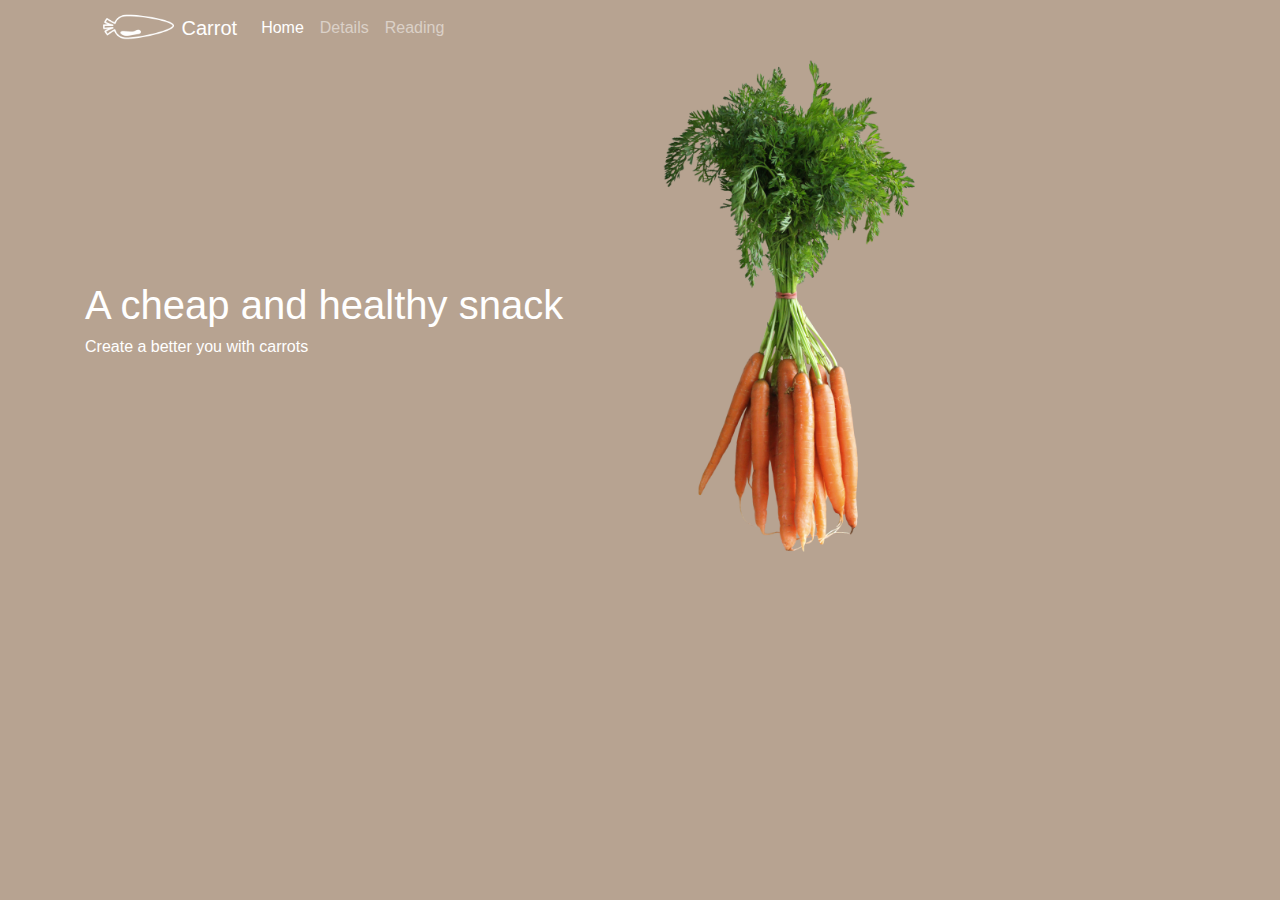
<file: index.html>
<!-- A short webpage describing the benefits of eating carrots -->

<!DOCTYPE html>


<html>
    <head>

    	<!-- Required meta tags -->
	    <meta charset="utf-8">
	    <meta name="viewport" content="width=device-width, initial-scale=1, shrink-to-fit=no">

	    <!-- Bootstrap CSS -->
	    <link rel="stylesheet" href="https://stackpath.bootstrapcdn.com/bootstrap/4.3.1/css/bootstrap.min.css" integrity="sha384-ggOyR0iXCbMQv3Xipma34MD+dH/1fQ784/j6cY/iJTQUOhcWr7x9JvoRxT2MZw1T" crossorigin="anonymous">


    	<!-- Loading all CSS Files -->
    	<!-- My Custom Stylesheet -->
    	<link rel="stylesheet" href="style.css">

        <title>Carrots</title>
    </head>
    <body>

    	<div class="container">


    		<!-- Logo of carrot from freepik: <a href="https://www.freepik.com/free-photos-vectors/infographic">Infographic vector created by freepik - www.freepik.com</a> -->
    		<!-- Picture of carrot from pngall http://www.pngall.com/carrot-png -->
	    	<!-- Image and text -->
			<nav class="navbar  navbar-expand-lg navbar-dark" style="background-color: #b7a391;">
			  <a class="navbar-brand" href="#">
			    <img src="./logo.png" width="75" class="d-inline-block align-top" alt="">
			    Carrot
			  </a>
			<ul class="navbar-nav">
		      <li class="nav-item active">
		        <a class="nav-link" href="#">Home <span class="sr-only">(current)</span></a>
		      </li>
		      <li class="nav-item">
		        <a class="nav-link" href="./health.html">Details</a>
		      </li>
		      <li class="nav-item">
		        <a class="nav-link" href="./reading.html">Reading</a>
		      </li>

		    </ul>

			</nav>


		  <div class="row">
		    <div class="col">
		      <h1>A cheap and healthy snack</h1>
		      <h6>Create a better you with carrots</h6>
		    </div>
		    <div class="col">
		      <img src = "./carrots.png" id = "carrots" />
		    </div>
		  </div>
		</div>

    	<!-- A navbar for my links -->
    	<div class = "myNav">

    	</div>


     <!-- Optional JavaScript -->
    <!-- jQuery first, then Popper.js, then Bootstrap JS -->
    <script src="https://code.jquery.com/jquery-3.3.1.slim.min.js" integrity="sha384-q8i/X+965DzO0rT7abK41JStQIAqVgRVzpbzo5smXKp4YfRvH+8abtTE1Pi6jizo" crossorigin="anonymous"></script>
    <script src="https://cdnjs.cloudflare.com/ajax/libs/popper.js/1.14.7/umd/popper.min.js" integrity="sha384-UO2eT0CpHqdSJQ6hJty5KVphtPhzWj9WO1clHTMGa3JDZwrnQq4sF86dIHNDz0W1" crossorigin="anonymous"></script>
    <script src="https://stackpath.bootstrapcdn.com/bootstrap/4.3.1/js/bootstrap.min.js" integrity="sha384-JjSmVgyd0p3pXB1rRibZUAYoIIy6OrQ6VrjIEaFf/nJGzIxFDsf4x0xIM+B07jRM" crossorigin="anonymous"></script>


    </body>
</html>

<!-- todo 

X css file
X list
table
X image
X 3 total pages
X 5 css properties (one #ID, one class)
add bootstrap
add a github repo

-->
</file>
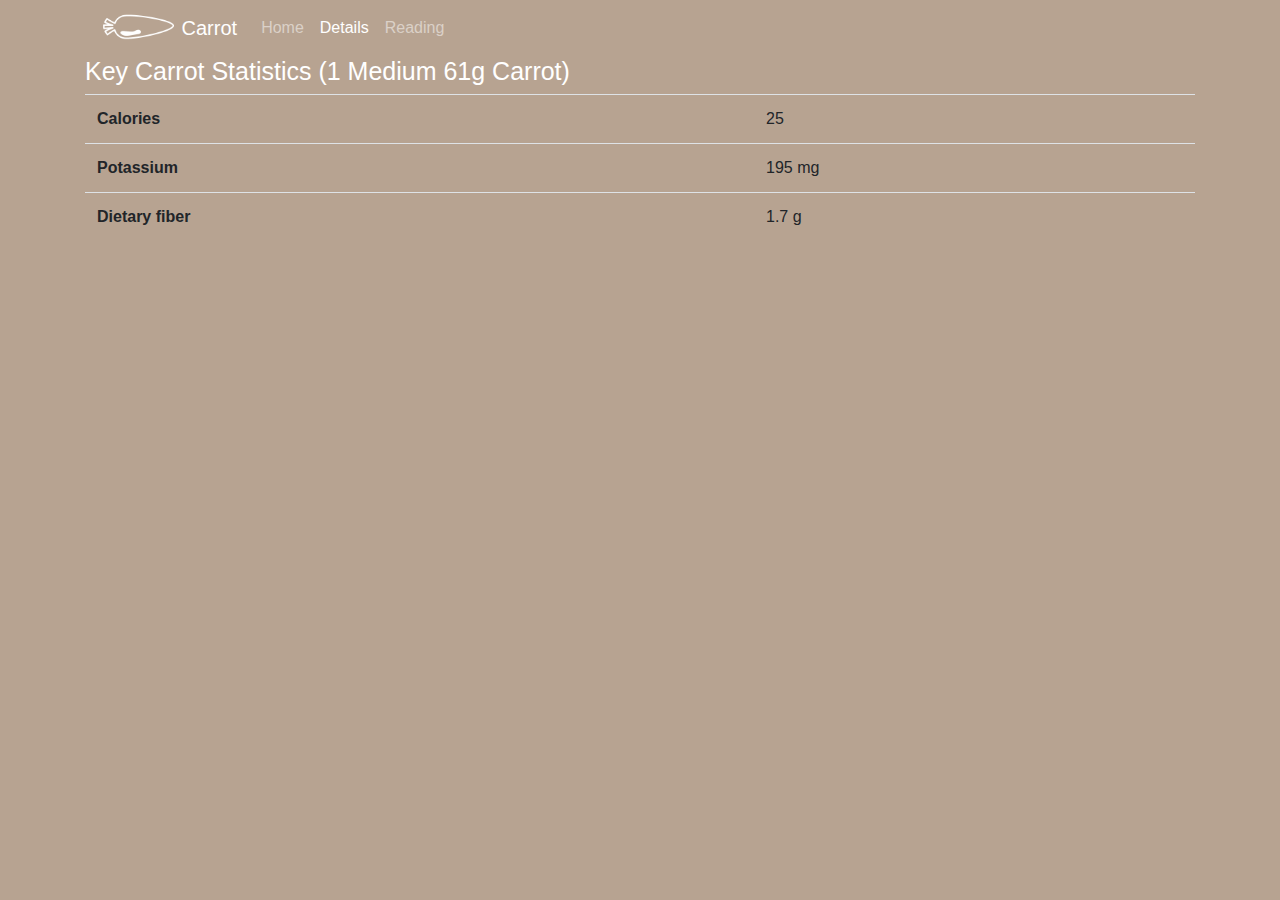
<file: health.html>
<!-- A short webpage describing the benefits of eating carrots -->

<!DOCTYPE html>


<html>
    <head>

        <!-- Required meta tags -->
        <meta charset="utf-8">
        <meta name="viewport" content="width=device-width, initial-scale=1, shrink-to-fit=no">

        <!-- Bootstrap CSS -->
        <link rel="stylesheet" href="https://stackpath.bootstrapcdn.com/bootstrap/4.3.1/css/bootstrap.min.css" integrity="sha384-ggOyR0iXCbMQv3Xipma34MD+dH/1fQ784/j6cY/iJTQUOhcWr7x9JvoRxT2MZw1T" crossorigin="anonymous">


        <!-- Loading all CSS Files -->
        <!-- My Custom Stylesheet -->
        <link rel="stylesheet" href="style.css">

        <title>Carrots</title>
    </head>
    <body>

        <div class="container">

            <!-- Image and text -->
            <nav class="navbar  navbar-expand-lg navbar-dark" style="background-color: #b7a391;">
              <a class="navbar-brand" href="#">
                <img src="./logo.png" width="75" class="d-inline-block align-top" alt="">
                Carrot
              </a>
            <ul class="navbar-nav">
              <li class="nav-item">
                <a class="nav-link" href="index.html">Home <span class="sr-only">(current)</span></a>
              </li>
              <li class="nav-item active">
                <a class="nav-link" href="./health.html">Details</a>
              </li>
              <li class="nav-item">
                <a class="nav-link" href="./reading.html">Reading</a>
              </li>

            </ul>

            </nav>


        <h2>Key Carrot Statistics (1 Medium 61g Carrot)</h2>

          <div class="row">
            <div class="col">
              <table class="table">
                  <tbody>
                    <tr>
                      <th scope="row">Calories</th>
                      <td>25</td>
                    </tr>
                    <tr>
                      <th scope="row">Potassium</th>
                      <td>195 mg</td>
                    </tr>
                    <tr>
                      <th scope="row">Dietary fiber</th>
                      <td>1.7 g</td>
                    </tr>
                  </tbody>
                </table>
            </div>
          </div>
        </div>

        <!-- A navbar for my links -->
        <div class = "myNav">

        </div>


     <!-- Optional JavaScript -->
    <!-- jQuery first, then Popper.js, then Bootstrap JS -->
    <script src="https://code.jquery.com/jquery-3.3.1.slim.min.js" integrity="sha384-q8i/X+965DzO0rT7abK41JStQIAqVgRVzpbzo5smXKp4YfRvH+8abtTE1Pi6jizo" crossorigin="anonymous"></script>
    <script src="https://cdnjs.cloudflare.com/ajax/libs/popper.js/1.14.7/umd/popper.min.js" integrity="sha384-UO2eT0CpHqdSJQ6hJty5KVphtPhzWj9WO1clHTMGa3JDZwrnQq4sF86dIHNDz0W1" crossorigin="anonymous"></script>
    <script src="https://stackpath.bootstrapcdn.com/bootstrap/4.3.1/js/bootstrap.min.js" integrity="sha384-JjSmVgyd0p3pXB1rRibZUAYoIIy6OrQ6VrjIEaFf/nJGzIxFDsf4x0xIM+B07jRM" crossorigin="anonymous"></script>


    </body>
</html>

<!-- todo 

X css file
X list
table
X image
X 3 total pages
X 5 css properties (one #ID, one class)
add bootstrap
add a github repo

-->
</file>
<file: style.css>
body {
    background: #b7a391;
}

.navigation > li > a {
	color: black;
}

.navigation > li > a:hover {
	color: #6D6D6D;
}

#icon{
	width: 115px;
}

h2 {
	font-size: 25px;
}

#carrots {
	width: 50%;
}

h1, h2, h6{
	color: white;
}

h1 {
	padding-top: 225px;
}
</file>
